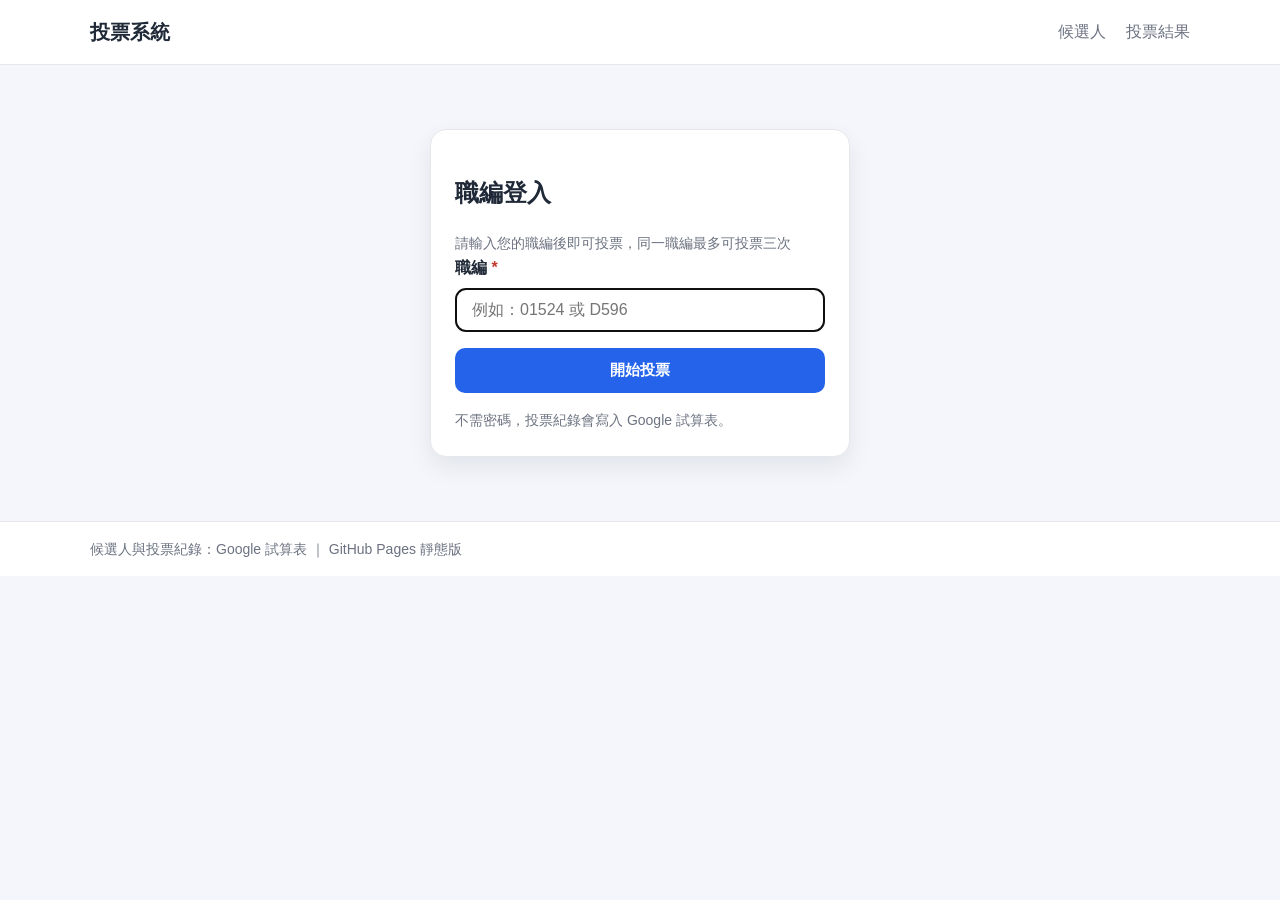
<file: docs/index.html>
<!DOCTYPE html>
<html lang="zh-TW">
<head>
    <meta charset="utf-8" />
    <meta name="viewport" content="width=device-width, initial-scale=1.0" />
    <title>投票系統</title>
    <link rel="stylesheet" href="css/site.css" />
</head>
<body>
    <header class="site-header">
        <div class="container header-inner">
            <a class="brand" href="index.html">投票系統</a>
            <nav id="main-nav">
                <a href="index.html">候選人</a>
                <a href="results.html">投票結果</a>
                <span id="nav-user" class="nav-user hidden"></span>
                <button type="button" id="btn-logout" class="btn-link hidden">登出</button>
            </nav>
        </div>
    </header>

    <main class="container main-content">
        <div id="alert-box" class="hidden"></div>

        <section id="login-section" class="login-card">
            <h1>職編登入</h1>
            <p class="login-hint">請輸入您的職編後即可投票，同一職編最多可投票三次</p>
            <label class="form-label" for="EmployeeId">職編 <span class="required-mark">*</span></label>
            <input class="form-input" id="EmployeeId" placeholder="例如：01524 或 D596" autofocus autocomplete="username" />
            <button type="button" id="btn-login" class="btn btn-primary login-btn">開始投票</button>
            <p class="login-hint">不需密碼，投票紀錄會寫入 Google 試算表。</p>
        </section>

        <!-- 身分確認 Modal -->
        <div id="confirm-modal" class="modal-overlay hidden">
          <div class="modal-box">
            <h2 class="modal-title">確認您的身分</h2>
            <p class="modal-body" id="modal-body-text"></p>
            <p class="modal-hint">若以上資訊與您不符，請勿繼續。</p>
            <div class="modal-actions">
              <button type="button" id="modal-confirm" class="btn btn-primary">確認，這是我的帳號</button>
              <button type="button" id="modal-cancel" class="btn btn-secondary">取消</button>
            </div>
          </div>
        </div>

        <section id="vote-section" class="hidden">
            <section class="page-header">
                <h1 id="page-title">投票系統</h1>
                <p class="subtitle" id="page-subtitle"></p>
            </section>
            <div id="connection-alert" class="hidden"></div>
            <div id="candidate-container"></div>
            <div class="page-actions">
                <button type="button" id="btn-refresh" class="btn btn-secondary">同步最新資料</button>
                <a href="results.html" class="btn btn-secondary">查看即時結果</a>
            </div>
        </section>
    </main>

    <footer class="site-footer">
        <div class="container">
            <span>候選人與投票紀錄：Google 試算表 ｜ GitHub Pages 靜態版</span>
        </div>
    </footer>

    <script src="js/config.js"></script>
    <script src="js/employees.js"></script>
    <script src="js/employee-id.js"></script>
    <script src="js/api.js"></script>
    <script src="js/app.js"></script>
</body>
</html>
</file>
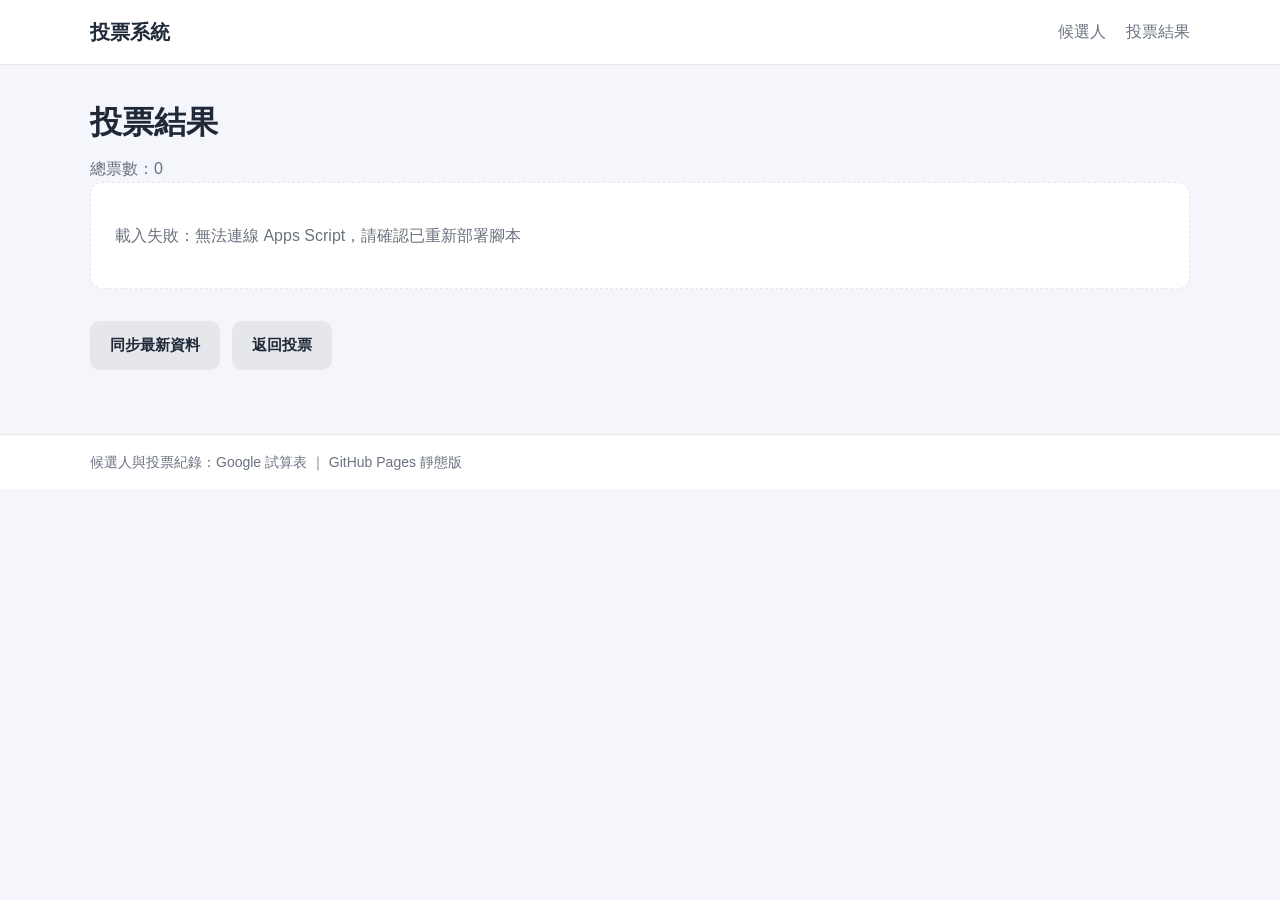
<file: docs/results.html>
<!DOCTYPE html>
<html lang="zh-TW">
<head>
    <meta charset="utf-8" />
    <meta name="viewport" content="width=device-width, initial-scale=1.0" />
    <title>投票結果</title>
    <link rel="stylesheet" href="css/site.css" />
</head>
<body>
    <header class="site-header">
        <div class="container header-inner">
            <a class="brand" href="index.html">投票系統</a>
            <nav>
                <a href="index.html">候選人</a>
                <a href="results.html">投票結果</a>
                <span id="nav-user" class="nav-user hidden"></span>
                <button type="button" id="btn-logout" class="btn-link hidden">登出</button>
            </nav>
        </div>
    </header>

    <main class="container main-content">
        <div id="alert-box" class="hidden"></div>

        <section class="page-header">
            <h1>投票結果</h1>
            <p class="subtitle" id="total-votes">總票數：0</p>
        </section>

        <div id="results-container" class="empty-state"><p>載入中…</p></div>

        <div class="page-actions">
            <button type="button" id="btn-refresh" class="btn btn-secondary">同步最新資料</button>
            <a href="index.html" class="btn btn-secondary">返回投票</a>
        </div>
    </main>

    <footer class="site-footer">
        <div class="container">
            <span>候選人與投票紀錄：Google 試算表 ｜ GitHub Pages 靜態版</span>
        </div>
    </footer>

    <script src="js/config.js"></script>
    <script src="js/employee-id.js"></script>
    <script src="js/api.js"></script>
    <script src="js/results.js"></script>
</body>
</html>
</file>
<file: docs/css/site.css>
﻿:root {
    --bg: #f4f6fb;
    --surface: #ffffff;
    --text: #1f2937;
    --muted: #6b7280;
    --primary: #2563eb;
    --primary-hover: #1d4ed8;
    --success-bg: #ecfdf5;
    --success-text: #047857;
    --error-bg: #fef2f2;
    --error-text: #b91c1c;
    --border: #e5e7eb;
    --shadow: 0 10px 25px rgba(15, 23, 42, 0.08);
}

* { box-sizing: border-box; }

body {
    margin: 0;
    font-family: "Segoe UI", "Microsoft JhengHei", sans-serif;
    background: var(--bg);
    color: var(--text);
    line-height: 1.6;
}

.container { width: min(1100px, 92%); margin: 0 auto; }

.site-header {
    background: var(--surface);
    border-bottom: 1px solid var(--border);
    position: sticky;
    top: 0;
    z-index: 10;
}

.header-inner {
    display: flex;
    align-items: center;
    justify-content: space-between;
    padding: 1rem 0;
    flex-wrap: wrap;
    gap: 0.5rem;
}

.brand {
    font-size: 1.25rem;
    font-weight: 700;
    color: var(--text);
    text-decoration: none;
}

nav a {
    margin-left: 1rem;
    color: var(--muted);
    text-decoration: none;
}

nav a:hover { color: var(--primary); }

.main-content { padding: 2rem 0 4rem; }

.page-header h1 { margin: 0 0 0.5rem; font-size: 2rem; }
.subtitle { color: var(--muted); margin: 0; }

.alert {
    padding: 0.875rem 1rem;
    border-radius: 10px;
    margin-bottom: 1.5rem;
}

.alert-success { background: var(--success-bg); color: var(--success-text); }
.alert-error { background: var(--error-bg); color: var(--error-text); }
.alert-warning { background: #fffbeb; color: #92400e; border: 1px solid #fcd34d; }

.hidden { display: none !important; }

.candidate-grid {
    display: grid;
    grid-template-columns: repeat(auto-fill, minmax(280px, 1fr));
    gap: 1.5rem;
    margin-top: 2rem;
}

.candidate-card {
    background: var(--surface);
    border: 1px solid var(--border);
    border-radius: 16px;
    overflow: hidden;
    box-shadow: var(--shadow);
    display: flex;
    flex-direction: column;
}

.candidate-photo {
    height: 300px;
    flex-shrink: 0;
    background: #f8faff;
    display: flex;
    align-items: center;
    justify-content: center;
}

.candidate-photo img { max-width: 100%; max-height: 300px; width: auto; height: auto; display: block; }
.photo-placeholder { color: var(--muted); font-size: 0.95rem; }

.candidate-body {
    padding: 1.25rem;
    display: flex;
    flex-direction: column;
    flex: 1;
}

.candidate-body h2 { margin: 0 0 0.5rem; font-size: 1.25rem; }
.introduction { color: var(--muted); margin: 0 0 1rem; flex: 1; min-height: 3em; }
.vote-meta { margin-bottom: 1rem; }

.vote-count {
    display: inline-block;
    background: #eff6ff;
    color: var(--primary);
    padding: 0.25rem 0.75rem;
    border-radius: 999px;
    font-size: 0.875rem;
    font-weight: 600;
}

.btn {
    display: inline-flex;
    align-items: center;
    justify-content: center;
    border: none;
    border-radius: 10px;
    padding: 0.75rem 1.25rem;
    font-size: 0.95rem;
    font-weight: 600;
    cursor: pointer;
    text-decoration: none;
    transition: background 0.2s ease;
}

.btn-primary { background: var(--primary); color: white; width: 100%; }
.btn-primary:hover { background: var(--primary-hover); }
.btn-secondary { background: #e5e7eb; color: var(--text); }
.btn-secondary:hover { background: #d1d5db; }
.btn-disabled { background: #f3f4f6; color: #9ca3af; width: 100%; cursor: not-allowed; }

.page-actions { margin-top: 2rem; display: flex; flex-wrap: wrap; gap: 0.75rem; }

.login-card {
    max-width: 420px;
    margin: 2rem auto 0;
    background: var(--surface);
    border: 1px solid var(--border);
    border-radius: 16px;
    padding: 1.5rem;
    box-shadow: var(--shadow);
}

.form-label { display: block; margin-bottom: 0.5rem; font-weight: 600; }
.required-mark { color: #c0392b; }

.form-input {
    width: 100%;
    padding: 0.75rem 1rem;
    border: 1px solid var(--border);
    border-radius: 10px;
    font-size: 1rem;
    margin-bottom: 1rem;
}

.login-btn { width: 100%; }
.login-hint { margin: 1rem 0 0; color: var(--muted); font-size: 0.875rem; }
.nav-user { color: var(--muted); font-size: 0.875rem; }
.btn-link { background: none; border: none; color: var(--primary); cursor: pointer; font-size: 1rem; padding: 0; text-decoration: underline; }

.results-list { display: flex; flex-direction: column; gap: 1rem; margin-top: 2rem; }

.result-item {
    display: grid;
    grid-template-columns: auto 72px 1fr;
    gap: 1rem;
    align-items: center;
    background: var(--surface);
    border: 1px solid var(--border);
    border-radius: 14px;
    padding: 1rem;
    box-shadow: var(--shadow);
}

.result-rank { font-size: 1.25rem; font-weight: 700; color: var(--primary); min-width: 2rem; text-align: center; }
.result-photo img { width: 72px; height: 72px; border-radius: 12px; object-fit: cover; }

.result-header {
    display: flex;
    justify-content: space-between;
    align-items: center;
    gap: 1rem;
    margin-bottom: 0.5rem;
}

.result-header h2 { margin: 0; font-size: 1.1rem; }
.result-votes { color: var(--primary); font-weight: 600; white-space: nowrap; }

.progress-bar {
    height: 8px;
    background: #e5e7eb;
    border-radius: 999px;
    overflow: hidden;
    margin-bottom: 0.5rem;
}

.progress-fill {
    height: 100%;
    background: linear-gradient(90deg, #3b82f6, #2563eb);
    border-radius: 999px;
}

.empty-state {
    background: var(--surface);
    border: 1px dashed var(--border);
    border-radius: 12px;
    padding: 1.5rem;
    color: var(--muted);
}

.site-footer {
    border-top: 1px solid var(--border);
    background: var(--surface);
    padding: 1rem 0;
    color: var(--muted);
    font-size: 0.875rem;
}

@media (max-width: 640px) {
    .result-item { grid-template-columns: 1fr; }
    .result-rank { text-align: left; }
    .result-header { flex-direction: column; align-items: flex-start; }
}

/* -- Modal -- */
.modal-overlay {
    position: fixed; inset: 0;
    background: rgba(0,0,0,0.5);
    display: flex; align-items: center; justify-content: center;
    z-index: 1000;
}
.modal-overlay.hidden { display: none; }
.modal-box {
    background: var(--surface);
    border-radius: 12px;
    padding: 2rem;
    max-width: 420px; width: 90%;
    box-shadow: 0 20px 60px rgba(0,0,0,0.2);
}
.modal-title { margin: 0 0 1rem; font-size: 1.2rem; color: var(--text); }
.modal-body { font-size: 1.1rem; font-weight: 600; color: var(--primary); margin: 0 0 .5rem; }
.modal-hint { font-size: .85rem; color: var(--muted); margin: 0 0 1.5rem; }
.modal-actions { display: flex; gap: .75rem; flex-wrap: wrap; }

/* -- 多選投票 -- */
.candidate-card.selected {
    border: 2px solid var(--primary);
    box-shadow: 0 0 0 3px rgba(37,99,235,.2);
}
.select-counter { text-align: center; font-size: .95rem; color: var(--muted); margin-bottom: .75rem; }
.btn-submit-votes { display: block; width: 100%; margin-top: 1.5rem; padding: .75rem; font-size: 1rem; }
.btn-voted-this { background: #d1fae5; color: #047857; border: 1px solid #6ee7b7; cursor: default; }
.candidate-label { margin: 0 0 .4rem; font-size: 1rem; font-weight: 600; color: var(--primary); }
</file>
